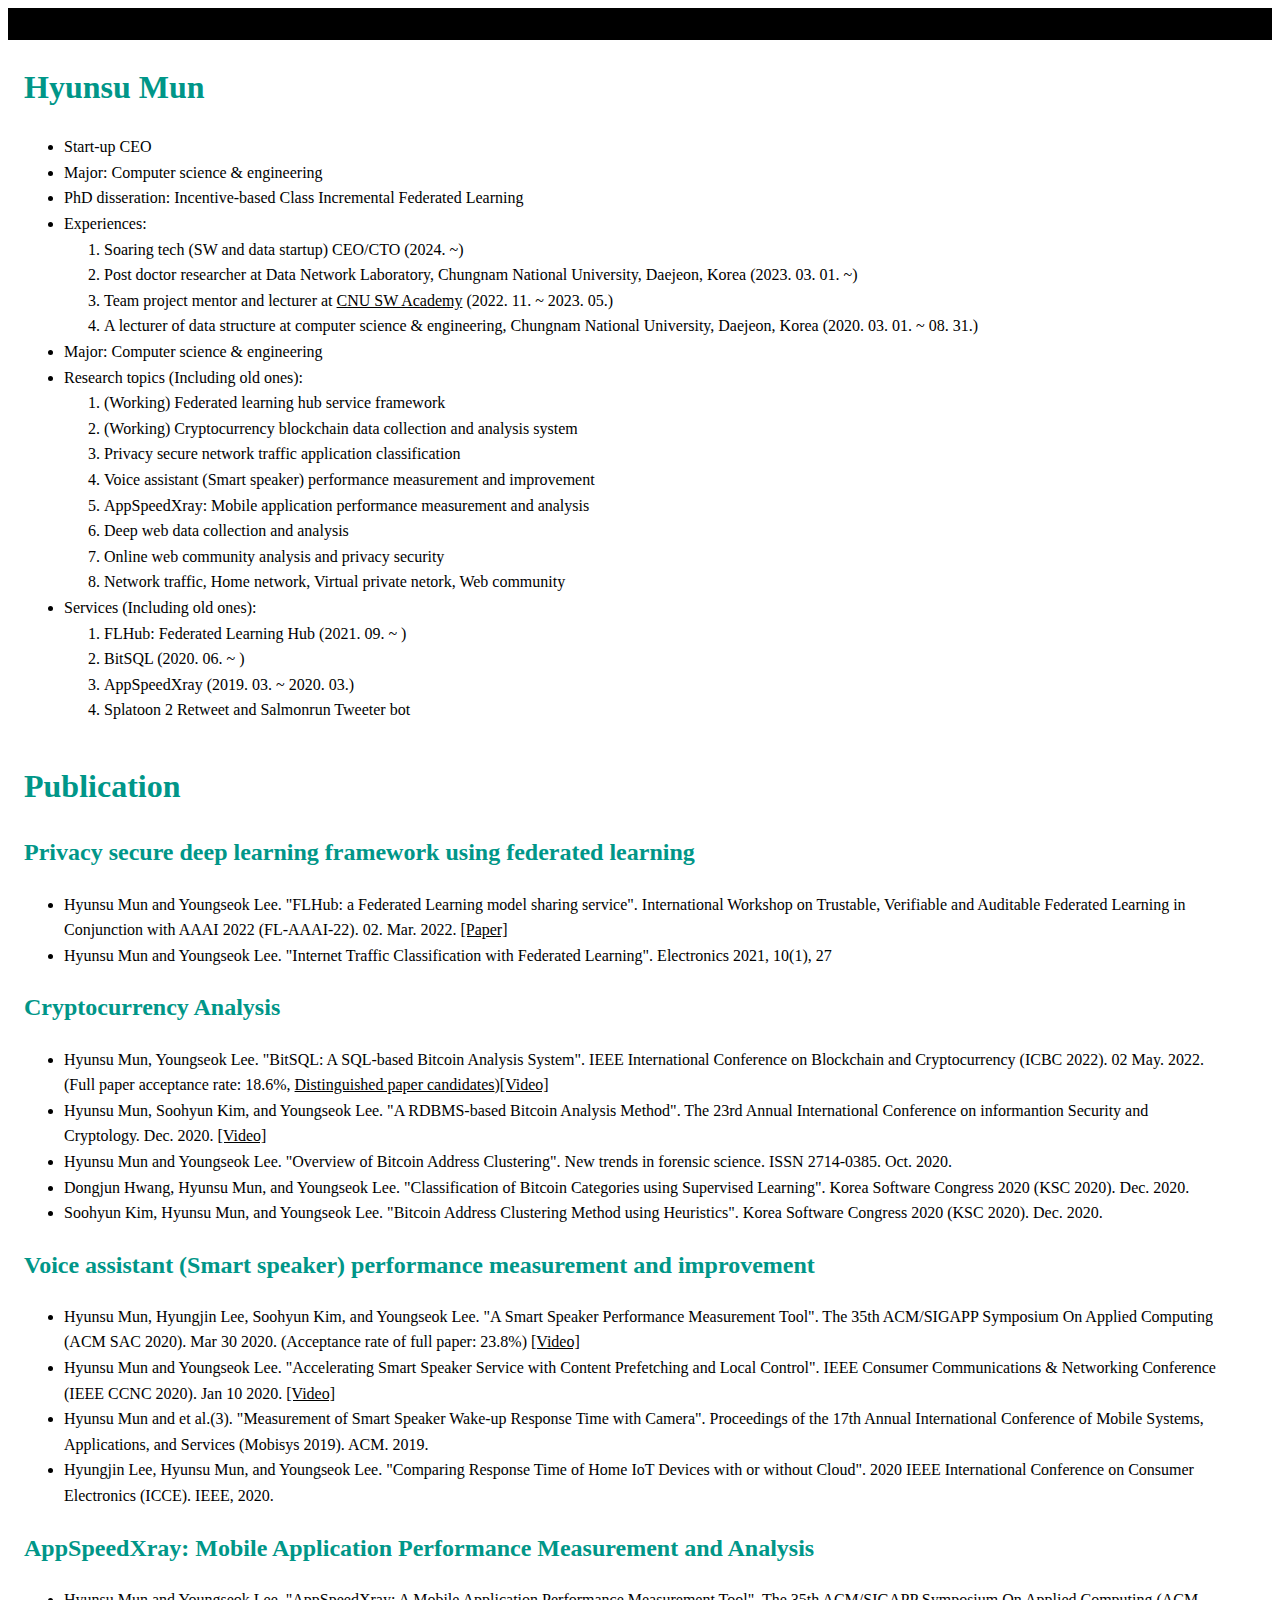
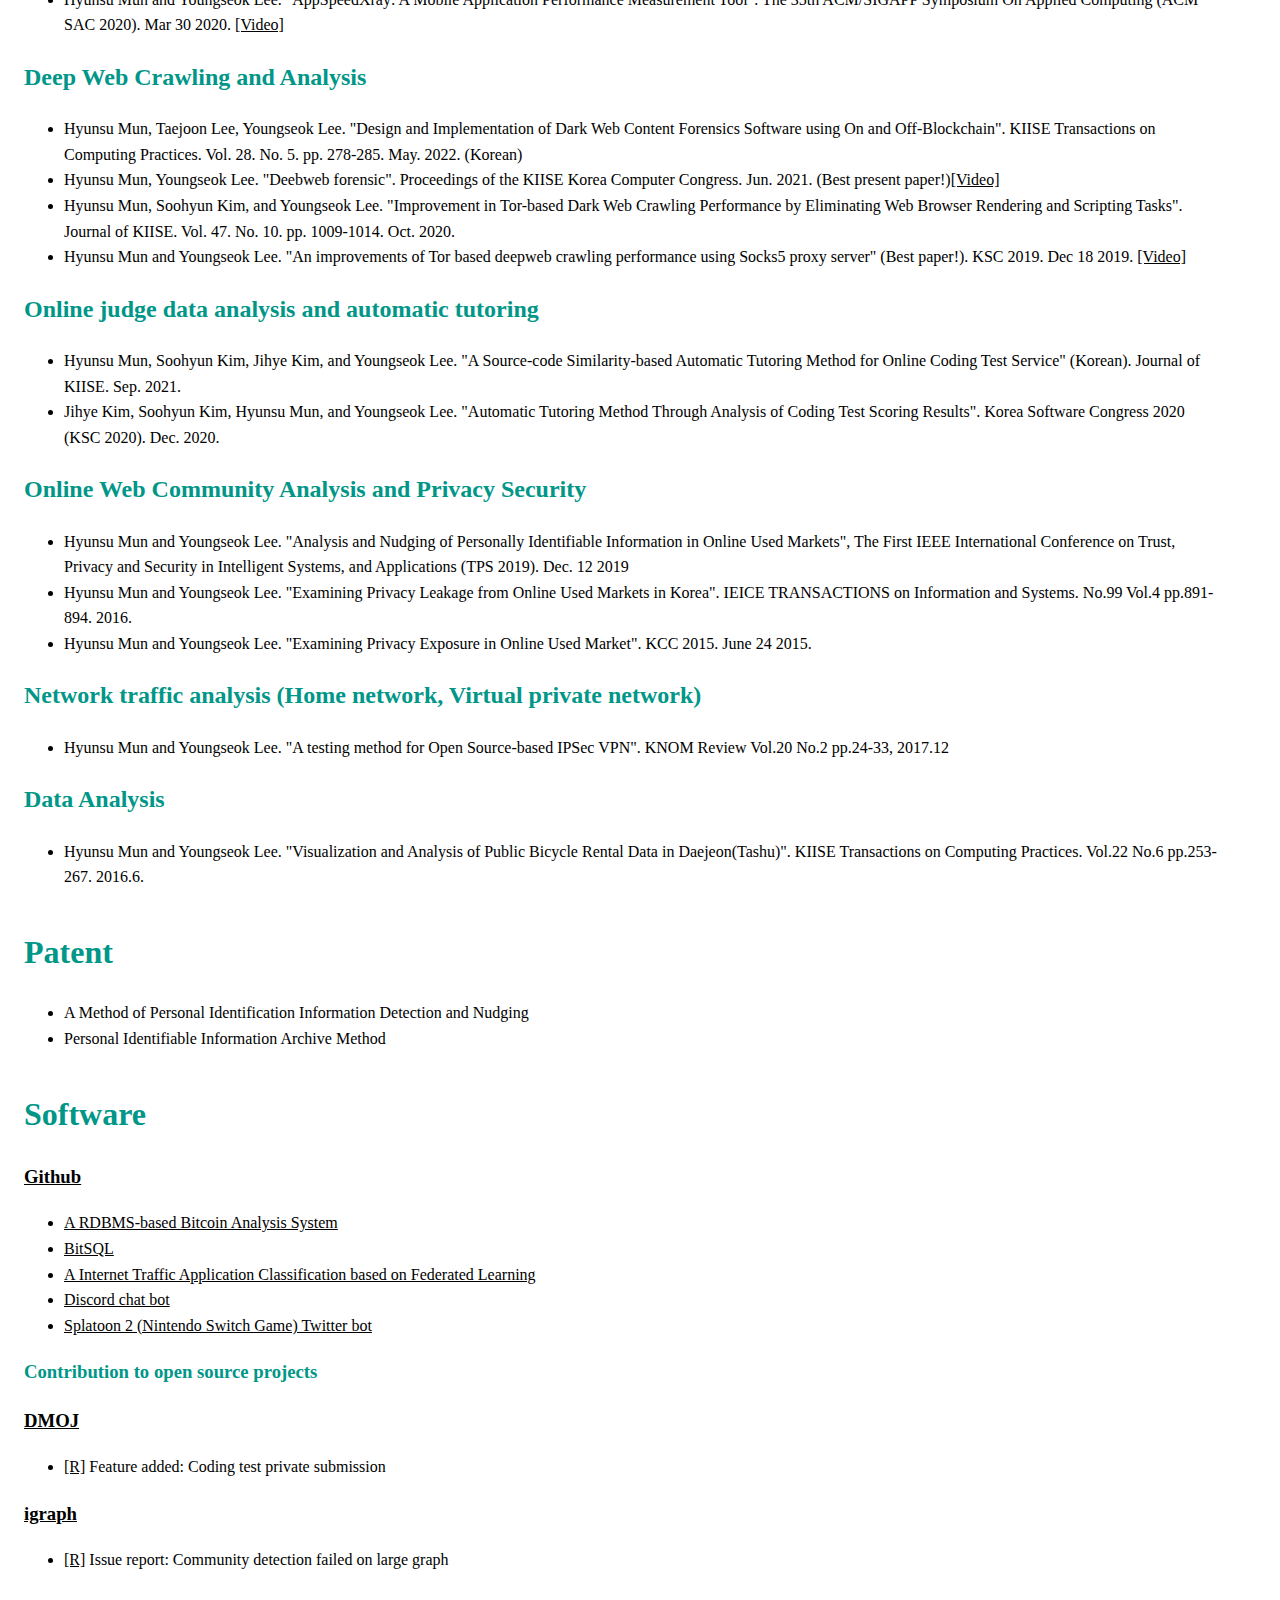
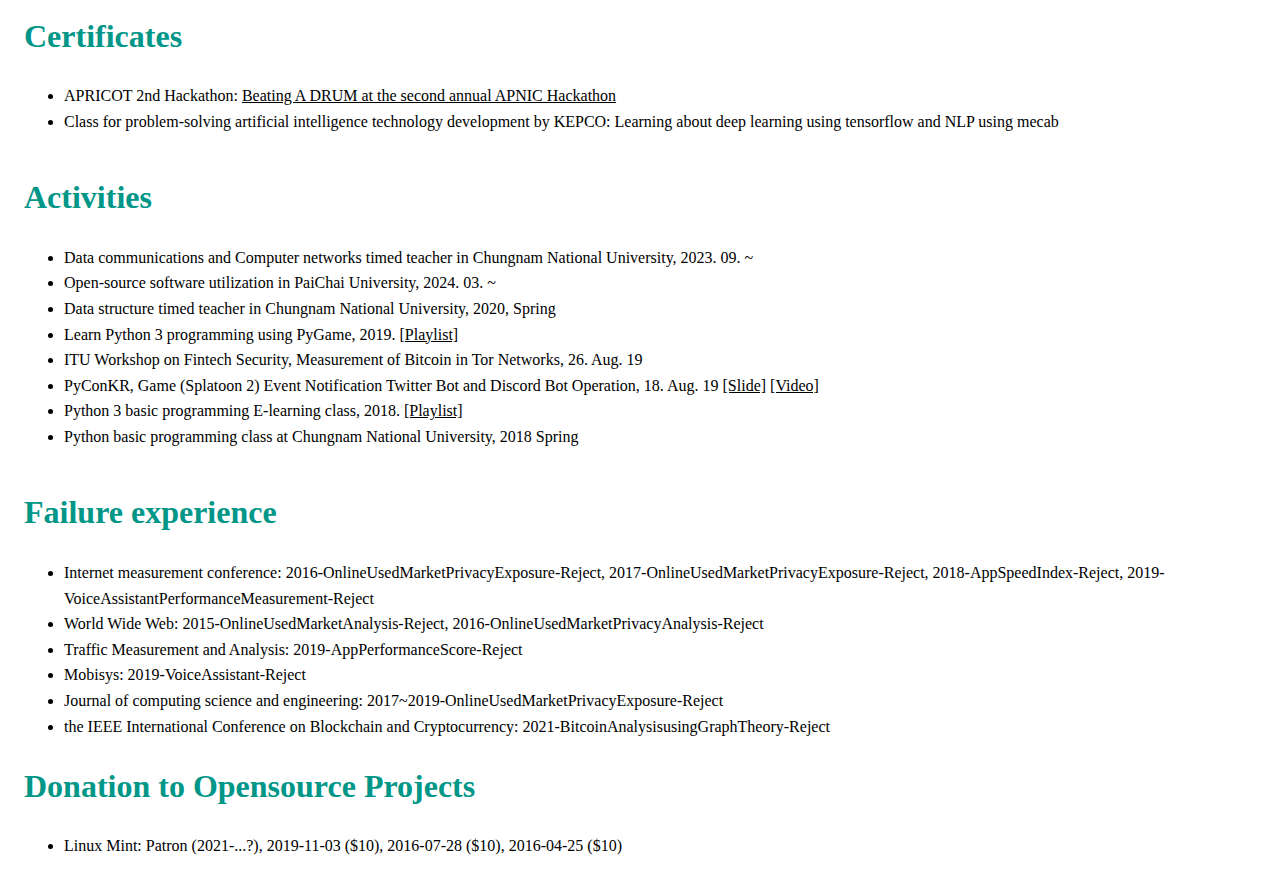
<file: index.html>
<!DOCTYPE html>
<html>
<head>
  <meta charset="UTF-8">
  <link rel="stylesheet" href="css/nav.css">
  <link rel="stylesheet" href="css/index.css">
  <title>Hyunsu Mun's Curriculum Vitae</title>
</head>
<body>
<!-- Top navbar -->
<div class="nav-top">
  <a class="nav-top-item"> </a>
<!--
  <a class="nav-top-item" href="/">Resume</a>
  <a class="nav-top-item" href="https://sites.google.com/site/munhyunsu/">[N] Page</a>
-->
</div>

<!-- Main -->
<div class="post">
  <div class="post-item">
  <h1 class="item-header">Hyunsu Mun</h1>
  <ul>
    <li>Start-up CEO</li>
    <!--<li>Wanted: Programmer, Researcher, Early member on startup</li>-->
    <li>Major: Computer science & engineering</li>
    <li>PhD disseration: Incentive-based Class Incremental Federated Learning</li>
    <li>Experiences:<ol>
      <li>Soaring tech (SW and data startup) CEO/CTO (2024. ~)</li>
      <li>Post doctor researcher at Data Network Laboratory, Chungnam National University, Daejeon, Korea (2023. 03. 01. ~)</li>
      <li>Team project mentor and lecturer at <a href="https://sites.google.com/g.cnu.ac.kr/tmax" target="_blank">CNU SW Academy</a> (2022. 11. ~ 2023. 05.)</li>
      <li>A lecturer of data structure at computer science & engineering, Chungnam National University, Daejeon, Korea (2020. 03. 01. ~ 08. 31.)</li>
    </ol></li>
    <li>Major: Computer science & engineering</li>
    <li>Research topics (Including old ones):<ol>
        <li>(Working) Federated learning hub service framework</li>
        <li>(Working) Cryptocurrency blockchain data collection and analysis system</li>
        <li>Privacy secure network traffic application classification</li>
        <li>Voice assistant (Smart speaker) performance measurement and improvement</li>
        <li>AppSpeedXray: Mobile application performance measurement and analysis</li>
        <li>Deep web data collection and analysis</li>
        <li>Online web community analysis and privacy security</li>
        <li>Network traffic, Home network, Virtual private netork, Web community</li>
      </ol></li>
    <li>Services (Including old ones):<ol>
        <li>FLHub: Federated Learning Hub (2021. 09. ~ )</li>
        <li>BitSQL (2020. 06. ~ )</li>
        <li>AppSpeedXray (2019. 03. ~ 2020. 03.)</li>
        <li>Splatoon 2 Retweet and Salmonrun Tweeter bot</li>
      </ol>
    </li>
  <p>
  </p>
  </div>

  <!--Skills-->
  <div class="post-item">
  <h1 class="item-header">Publication</h1>
  <h2 class="item-header">Privacy secure deep learning framework using federated learning</h2>
  <ul>
      <li>Hyunsu Mun and Youngseok Lee. "FLHub: a Federated Learning model sharing service". International Workshop on Trustable, Verifiable and Auditable Federated Learning in Conjunction with AAAI 2022 (FL-AAAI-22). 02. Mar. 2022. <a href="http://arxiv.org/abs/2202.06493" target="_blank">[Paper]</a></li>
      <li>Hyunsu Mun and Youngseok Lee. "Internet Traffic Classification with Federated Learning". Electronics 2021, 10(1), 27</li>
  </ul>
  <h2 class="item-header">Cryptocurrency Analysis</h2>
  <ul>
    <li>Hyunsu Mun, Youngseok Lee. "BitSQL: A SQL-based Bitcoin Analysis System". IEEE International Conference on Blockchain and Cryptocurrency (ICBC 2022). 02 May. 2022. (Full paper acceptance rate: 18.6%, <a href="https://icbc2022.ieee-icbc.org/program/distinguished-papers" target="_blank">Distinguished paper candidates</a>)<a href="https://youtu.be/KjiQgRtX_yA" target="_blank">[Video]</a></li>
    <li>Hyunsu Mun, Soohyun Kim, and Youngseok Lee. "A RDBMS-based Bitcoin Analysis Method". The 23rd Annual International Conference on informantion Security and Cryptology. Dec. 2020. <a href="https://youtu.be/aYyxX5zkFl8" target="_blank">[Video]</a></li>
    <li>Hyunsu Mun and Youngseok Lee. "Overview of Bitcoin Address Clustering". New trends in forensic science. ISSN 2714-0385. Oct. 2020.</li>
    <li>Dongjun Hwang, Hyunsu Mun, and Youngseok Lee. "Classification of Bitcoin Categories using Supervised Learning". Korea Software Congress 2020 (KSC 2020). Dec. 2020.</li>
    <li>Soohyun Kim, Hyunsu Mun, and Youngseok Lee. "Bitcoin Address Clustering Method using Heuristics". Korea Software Congress 2020 (KSC 2020). Dec. 2020.</li>
  </ul>
  <h2 class="item-header">Voice assistant (Smart speaker) performance measurement and improvement</h2>
  <ul>
    <li>Hyunsu Mun, Hyungjin Lee, Soohyun Kim, and Youngseok Lee. "A Smart Speaker Performance Measurement Tool". The 35th ACM/SIGAPP Symposium On Applied Computing (ACM SAC 2020). Mar 30 2020. (Acceptance rate of full paper: 23.8%) <a href="https://youtu.be/5BjLlG1GMwI" target="_blank">[Video]</a></li>
    <li>Hyunsu Mun and Youngseok Lee. "Accelerating Smart Speaker Service with Content Prefetching and Local Control". IEEE Consumer Communications & Networking Conference (IEEE CCNC 2020). Jan 10 2020. <a href="https://youtu.be/m0sNbs3YP7E" target="_blank">[Video]</a></li>
    <li>Hyunsu Mun and et al.(3). "Measurement of Smart Speaker Wake-up Response Time with Camera". Proceedings of the 17th Annual International Conference of Mobile Systems, Applications, and Services (Mobisys 2019). ACM. 2019.</li>
    <li>Hyungjin Lee, Hyunsu Mun, and Youngseok Lee. "Comparing Response Time of Home IoT Devices with or without Cloud". 2020 IEEE International Conference on Consumer Electronics (ICCE). IEEE, 2020.</li>
  </ul>
  <h2 class="item-header">AppSpeedXray: Mobile Application Performance Measurement and Analysis</h2>
  <ul>
    <li>Hyunsu Mun and Youngseok Lee. "AppSpeedXray: A Mobile Application Performance Measurement Tool". The 35th ACM/SIGAPP Symposium On Applied Computing (ACM SAC 2020). Mar 30 2020. <a href="https://youtu.be/JQl0C3Vooy4" target="_blank">[Video]</a></li>
  </ul>
  <h2 class="item-header">Deep Web Crawling and Analysis</h2>
  <ul>
    <li>Hyunsu Mun, Taejoon Lee, Youngseok Lee. "Design and Implementation of Dark Web Content Forensics Software using On and Off-Blockchain". KIISE Transactions on Computing Practices. Vol. 28. No. 5. pp. 278-285. May. 2022. (Korean)</li>
    <li>Hyunsu Mun, Youngseok Lee. "Deebweb forensic". Proceedings of the KIISE Korea Computer Congress. Jun. 2021. (Best present paper!)<a href="https://youtu.be/zZQ_fb9Aejk" target="_blank">[Video]</a></li>
    <li>Hyunsu Mun, Soohyun Kim, and Youngseok Lee. "Improvement in Tor-based Dark Web Crawling Performance by Eliminating Web Browser Rendering and Scripting Tasks". Journal of KIISE. Vol. 47. No. 10. pp. 1009-1014. Oct. 2020.</li>
    <li>Hyunsu Mun and Youngseok Lee. "An improvements of Tor based deepweb crawling performance using Socks5 proxy server" (Best paper!). KSC 2019. Dec 18 2019. <a href="https://youtu.be/jqoJo9NmdK8" target="_blank">[Video]</a></li>
  </ul>
  <h2 class="item-header">Online judge data analysis and automatic tutoring</h2>
  <ul>
    <li>Hyunsu Mun, Soohyun Kim, Jihye Kim, and Youngseok Lee. "A Source-code Similarity-based Automatic Tutoring Method for Online Coding Test Service" (Korean). Journal of KIISE. Sep. 2021.</li>
    <li>Jihye Kim, Soohyun Kim, Hyunsu Mun, and Youngseok Lee. "Automatic Tutoring Method Through Analysis of Coding Test Scoring Results". Korea Software Congress 2020 (KSC 2020). Dec. 2020.</li>
  </ul>
  <h2 class="item-header">Online Web Community Analysis and Privacy Security</h2>
  <ul>
    <li>Hyunsu Mun and Youngseok Lee. "Analysis and Nudging of Personally Identifiable Information in Online Used Markets", The First IEEE International Conference on Trust, Privacy and Security in Intelligent Systems, and Applications (TPS 2019). Dec. 12 2019</li>
    <li>Hyunsu Mun and Youngseok Lee. "Examining Privacy Leakage from Online Used Markets in Korea". IEICE TRANSACTIONS on Information and Systems. No.99 Vol.4 pp.891-894. 2016.</li>
    <li>Hyunsu Mun and Youngseok Lee. "Examining Privacy Exposure in Online Used Market". KCC 2015. June 24 2015.</li>
  </ul>
  <h2 class="item-header">Network traffic analysis (Home network, Virtual private network)</h2>
  <ul>
    <li>Hyunsu Mun and Youngseok Lee. "A testing method for Open Source-based IPSec VPN". KNOM Review Vol.20 No.2 pp.24-33, 2017.12</li>
  </ul>
  <h2 class="item-header">Data Analysis</h2>
  <ul>
    <li>Hyunsu Mun and Youngseok Lee. "Visualization and Analysis of Public Bicycle Rental Data in Daejeon(Tashu)". KIISE Transactions on Computing Practices. Vol.22 No.6 pp.253-267. 2016.6.</li>
  </ul>
  </div>

  <div class ="post-item">
  <h1 class="item-header">Patent</h1>
  <ul>
    <li>A Method of Personal Identification Information Detection and Nudging</li>
    <li>Personal Identifiable Information Archive Method</li>
  </ul>
  </div>

  <div class="post-item">
  <h1 class="item-header">Software</h1>
  <h3 class="item-header"><a href="https://github.com/munhyunsu" target="_blank">Github</a></h3>
  <ul>
    <li><a href="https://github.com/munhyunsu/BitcoinAnalysis" target="_blank">A RDBMS-based Bitcoin Analysis System</a></li>
    <li><a href="https://github.com/Team-DDev/bitsql" target="_blank">BitSQL</a></li>
    <li><a href="https://github.com/munhyunsu/tff-app" target="_blank">A Internet Traffic Application Classification based on Federated Learning</a></li>
    <li><a href="https://github.com/munhyunsu/DNLabDiscordBot" target="_blank">Discord chat bot</a></li>
    <li><a href="https://github.com/munhyunsu/SalmonRunTweetbot" target="_blank">Splatoon 2 (Nintendo Switch Game) Twitter bot</a></li>
  </ul>
  <h3 class="item-header">Contribution to open source projects</h3>
  <h3><a href="https://github.com/DMOJ/online-judge" target="_blank">DMOJ</a></h3>
  <ul>
    <li><a href="https://github.com/DMOJ/online-judge/pull/1582" target="_blank">[R]</a> Feature added: Coding test private submission</li>
  </ul>
  <h3><a href="https://github.com/igraph/igraph" target="_blank">igraph</a></h3>
  <ul>
    <li><a href="https://github.com/igraph/igraph/issues/1435" target="_blank">[R]</a> Issue report: Community detection failed on large graph</li>
  </ul>
  </div>

  <div class="post-item">
  <h1 class="item-header">Certificates</h1>
  <ul>
    <li>APRICOT 2nd Hackathon: <a href="https://blog.apnic.net/2019/02/25/beating-a-drum-at-the-second-annual-apnic-hackathon/" target="_blank">Beating A DRUM at the second annual APNIC Hackathon</a></li>
    <li>Class for problem-solving artificial intelligence technology development by KEPCO: Learning about deep learning using tensorflow and NLP using mecab</li>
  </ul>
  </div>

  <div class="post-item">
  <h1 class="item-header">Activities</h1>
  <ul>
    <li>Data communications and Computer networks timed teacher in Chungnam National University, 2023. 09. ~</li>
    <li>Open-source software utilization in PaiChai University, 2024. 03. ~</li>
    <li>Data structure timed teacher in Chungnam National University, 2020, Spring</li>
    <li>Learn Python 3 programming using PyGame, 2019. <a href="https://www.youtube.com/playlist?list=PLB6ZMB6hcjm9z_AyY-U-qYF19fZk6iSw4" target="_blank">[Playlist]</a></li>
    <li>ITU Workshop on Fintech Security, Measurement of Bitcoin in Tor Networks, 26. Aug. 19</li>
    <li>PyConKR, Game (Splatoon 2) Event Notification Twitter Bot and Discord Bot Operation, 18. Aug. 19 <a href="https://drive.google.com/open?id=1adwN-Aot_Wr1h_TEihqXZQcDxtg95lA7gTZrmwY0eZ8" target="_blank">[Slide]</a> <a href="https://youtu.be/HAPlLd1fDuka" target="_blank">[Video]</a></li>
    <li>Python 3 basic programming E-learning class, 2018. <a href="https://www.youtube.com/playlist?list=PLB6ZMB6hcjm9z_AyY-U-qYF19fZk6iSw4" target="_blank">[Playlist]</a></li>
    <li>Python basic programming class at Chungnam National University, 2018 Spring</li>
  </ul>
  </div>
  
  <div class="post-item">
  <h1 class="item-header">Failure experience</h1>
  <ul>
    <li>Internet measurement conference: 2016-OnlineUsedMarketPrivacyExposure-Reject, 2017-OnlineUsedMarketPrivacyExposure-Reject, 2018-AppSpeedIndex-Reject, 2019-VoiceAssistantPerformanceMeasurement-Reject</li>
    <li>World Wide Web: 2015-OnlineUsedMarketAnalysis-Reject, 2016-OnlineUsedMarketPrivacyAnalysis-Reject</li>
    <li>Traffic Measurement and Analysis: 2019-AppPerformanceScore-Reject</li>
    <li>Mobisys: 2019-VoiceAssistant-Reject</li>
    <li>Journal of computing science and engineering: 2017~2019-OnlineUsedMarketPrivacyExposure-Reject</li>
    <li>the IEEE International Conference on Blockchain and Cryptocurrency: 2021-BitcoinAnalysisusingGraphTheory-Reject</li>
  </ul>
  <h1 class="item-header">Donation to Opensource Projects</h1>
  <ul>
    <li>Linux Mint: Patron (2021-...?), 2019-11-03 ($10), 2016-07-28 ($10), 2016-04-25 ($10)
  </ul>
</div>

</body>

</body>
</html>
</file>
<file: css/nav.css>
.nav-top {
  background-color: #000000;
  width: 100%;
}
.nav-top a {
  font-weight: bold;
  color: #ffffff;
  padding: 14px 25px;
  text-align: center;
  text-decoration: none;
  display: inline-block;
}
.nav-top a:hover {
  background-color: #777777;
}
</file>
<file: css/index.css>
a {
  color: black;
}

.item-header {
  color: #009688;
}

.post-item {
  padding: 0.01em 16px;
  float: left;
  width: 94.9%;
  line-height: 1.6;
}

.post-image{
  float: left;
  width: 4.9%;
  border: 1px solid;
  padding: 12px 24px;
}
</file>
